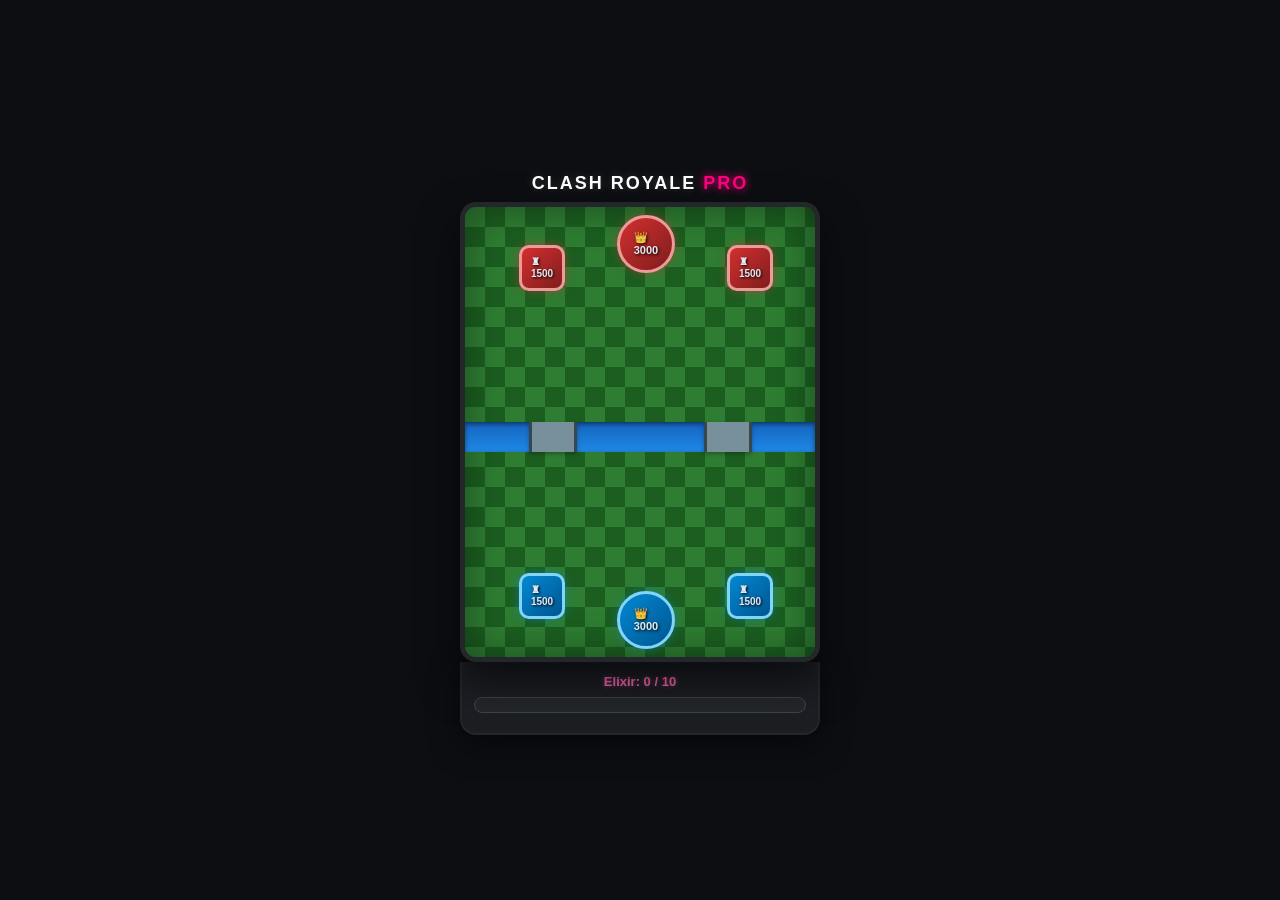
<file: index.html>
<!DOCTYPE html>
<html lang="pt-BR">
<head>
    <meta charset="UTF-8">
    <meta name="viewport" content="width=device-width, initial-scale=1.0">
    <title>Clash Royale Pro Edition</title>
    <link rel="stylesheet" href="style.css">
</head>
<body>
    <h3 class="game-title">CLASH ROYALE <span class="neon-text">PRO</span></h3>
    
    <div id="arena">
        <div id="river">
            <div class="bridge"></div>
            <div class="bridge"></div>
        </div>
        <!-- Torres Vermelhas -->
        <div class="tower red-team king-tower" id="tower-red-king" style="top: 8px; left: 152px;">👑<br>3000</div>
        <div class="tower red-team" id="tower-red-left" style="top: 38px; left: 54px;">♜<br>1500</div>
        <div class="tower red-team" id="tower-red-right" style="top: 38px; left: 262px;">♜<br>1500</div>
        
        <!-- Torres Azuis -->
        <div class="tower blue-team king-tower" id="tower-blue-king" style="bottom: 8px; left: 152px;">👑<br>3000</div>
        <div class="tower blue-team" id="tower-blue-left" style="bottom: 38px; left: 54px;">♜<br>1500</div>
        <div class="tower blue-team" id="tower-blue-right" style="bottom: 38px; left: 262px;">♜<br>1500</div>
    </div>
    
    <div id="ui">
        <div id="elixir-text">Elixir: 0 / 10</div>
        <div id="elixir-bar-container">
            <div id="elixir-bar"></div>
        </div>
        <div id="deck"></div>
    </div>

    <script src="script.js"></script>
</body>
</html>
</file>
<file: style.css>
* { box-sizing: border-box; }
body { 
    margin: 0; padding: 0; background: #0d0e12; font-family: 'Segoe UI', sans-serif; 
    display: flex; flex-direction: column; align-items: center; justify-content: center; 
    height: 100vh; overflow: hidden; color: #e2e8f0; 
}
.game-title { 
    margin: 8px 0; letter-spacing: 2px; font-weight: 800; font-size: 18px; color: #fff; 
    text-shadow: 0 0 10px rgba(255,255,255,0.2); 
}
.neon-text { color: #ff007f; text-shadow: 0 0 8px #ff007f; }

#arena { 
    position: relative; width: 360px; height: 460px; background-color: #2e7d32;
    background-image: linear-gradient(45deg, #1b5e20 25%, transparent 25%), linear-gradient(-45deg, #1b5e20 25%, transparent 25%), linear-gradient(45deg, transparent 75%, #1b5e20 75%), linear-gradient(-45deg, transparent 75%, #1b5e20 75%);
    background-size: 40px 40px; background-position: 0 0, 0 20px, 20px -20px, -20px 0px;
    border: 5px solid #23272a; border-radius: 16px; overflow: hidden; 
    box-shadow: 0 20px 40px rgba(0,0,0,0.6), inset 0 0 40px rgba(0,0,0,0.4); 
}
#river { position: absolute; top: 215px; left: 0; width: 100%; height: 30px; background: linear-gradient(180deg, #1565c0, #1e88e5); display: flex; justify-content: space-around; z-index: 2; box-shadow: inset 0 2px 5px rgba(0,0,0,0.5); }
.bridge { width: 48px; height: 100%; background: #78909c; border-left: 3px solid #37474f; border-right: 3px solid #37474f; box-shadow: 0 2px 4px rgba(0,0,0,0.3); }

.tower { 
    position: absolute; width: 46px; height: 46px; border-radius: 10px; border: 3px solid #fff; 
    display: flex; flex-direction: column; align-items: center; justify-content: center; 
    font-size: 10px; font-weight: 900; text-shadow: 1px 1px 3px #000; box-shadow: 0 6px 12px rgba(0,0,0,0.4); z-index: 3; line-height: 1.2; 
}
.king-tower { width: 58px; height: 58px; border-radius: 50%; font-size: 11px; }
.blue-team { background: linear-gradient(135deg, #0288d1, #005691); border-color: #81d4fa; box-shadow: 0 0 10px rgba(2,136,209,0.5); }
.red-team { background: linear-gradient(135deg, #d32f2f, #7f1d1d); border-color: #ef9a9a; box-shadow: 0 0 10px rgba(211,47,47,0.5); }

/* Entidades em Campo */
.entity { position: absolute; transform: translate(-50%, -50%); display: flex; align-items: center; justify-content: center; z-index: 5; font-size: 16px; user-select: none; }
.entity.troop-render { width: 26px; height: 26px; border-radius: 50%; border: 2px solid #fff; box-shadow: 0 4px 6px rgba(0,0,0,0.3); }
.entity.building-render { width: 34px; height: 34px; border-radius: 6px; border: 2px dashed #fff; z-index: 4; }
.entity.champion-render { width: 32px; height: 32px; border-radius: 50%; border: 3px solid #ffd700; font-size: 20px; box-shadow: 0 0 12px #ffd700; animation: pulseGlow 1.5s infinite alternate; }

.entity.blue-team { background: #0288d1; }
.entity.red-team { background: #d32f2f; }

/* Barras de Vida Dinâmicas */
.hp-container { position: absolute; top: -14px; left: 50%; transform: translateX(-50%); width: 28px; height: 5px; background: #333; border: 1px solid #000; border-radius: 2px; overflow: hidden; }
.hp-bar { width: 100%; height: 100%; background: #4caf50; transition: width 0.1s ease; }
.red-team .hp-bar { background: #f44336; }

/* Interface (UI) */
#ui { width: 360px; background: #1c1e24; padding: 12px; border-radius: 0 0 16px 16px; display: flex; flex-direction: column; gap: 8px; box-shadow: 0 10px 30px rgba(0,0,0,0.5); border: 2px solid #23272a; border-top: none; }
#elixir-bar-container { width: 100%; height: 16px; background: #23272a; border-radius: 8px; overflow: hidden; border: 1px solid #3d434d; padding: 1px; }
#elixir-bar { width: 0%; height: 100%; background: linear-gradient(90deg, #ff007f, #e91e63); border-radius: 6px; transition: width 0.2s linear; }
#elixir-text { font-size: 13px; font-weight: 800; text-align: center; color: #ff69b4; text-shadow: 0 0 5px rgba(255,105,180,0.4); }

#deck { display: flex; justify-content: space-between; gap: 4px; }
.card { 
    background: #252831; border: 2px solid #3d434d; padding: 6px 2px; border-radius: 10px; cursor: pointer; 
    text-align: center; font-size: 10px; flex: 1; display: flex; flex-direction: column; align-items: center; 
    gap: 3px; font-weight: 700; color: #b9bbbe; transition: transform 0.1s, border-color 0.2s; 
}
.card .card-img { font-size: 18px; }

/* Bordas Temáticas por Categoria */
.card.cat-tropa { border-color: #2196f3; }
.card.cat-feitico { border-color: #9c27b0; }
.card.cat-construcao { border-color: #ff9800; }
.card.cat-campeao { border-color: #ffd700; box-shadow: inset 0 0 5px rgba(255,215,0,0.3); }

.card.active { border-color: #ff007f !important; background: #2f333e; transform: scale(1.06); color: #fff; box-shadow: 0 0 10px rgba(255,0,127,0.4); }

@keyframes pulseGlow {
    0% { box-shadow: 0 0 5px #ffd700; }
    100% { box-shadow: 0 0 15px #ffd700; }
}
</file>
